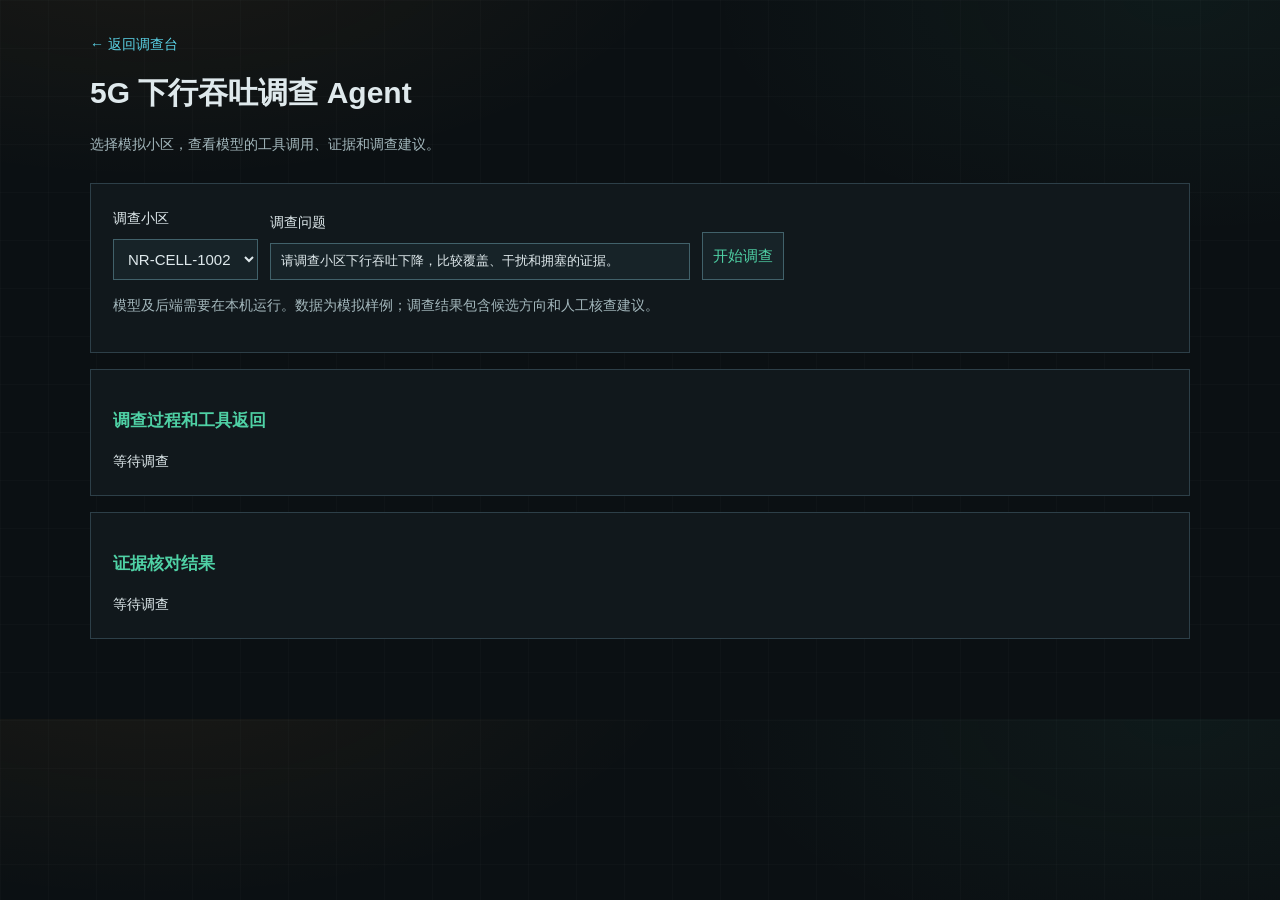
<file: frontend/agent.html>
<!doctype html><html lang="zh-CN"><head><meta charset="utf-8"><meta name="viewport" content="width=device-width,initial-scale=1"><link rel="icon" href="data:,"><title>5G 下行吞吐调查 Agent</title><link rel="stylesheet" href="style.css"><style>body{padding:0 24px 48px}.agent-shell{max-width:1100px;margin:32px auto}.agent-head{margin-bottom:28px}.agent-head h1{font-size:30px;margin:10px 0}.agent-card{background:#11181c;border:1px solid #2d3f48;padding:22px;margin:16px 0}.agent-form{display:flex;gap:12px;flex-wrap:wrap;align-items:end}.agent-form label{display:grid;gap:8px}.agent-form select,.agent-form button{background:#172328;color:#dfe9ec;border:1px solid #41616a;padding:10px;font-size:15px}.agent-form button{cursor:pointer;color:#4fd1a5}.agent-output{white-space:pre-wrap;overflow-wrap:anywhere;font:14px/1.65 Consolas,monospace;color:#dfe9ec;margin-top:12px}.agent-muted{color:#a4b8bd;line-height:1.6}.agent-link{color:#5ad2e6}.agent-heading{font-size:17px;color:#4fd1a5}</style></head><body><main class="agent-shell"><div class="agent-head"><a class="agent-link" href="/">← 返回调查台</a><h1>5G 下行吞吐调查 Agent</h1><p class="agent-muted">选择模拟小区，查看模型的工具调用、证据和调查建议。</p></div><section class="agent-card"><form id="form" class="agent-form"><label>调查小区<select id="cell"><option>NR-CELL-1002</option><option>NR-CELL-1001</option><option>NR-CELL-1003</option><option>NR-CELL-1004</option><option>NR-CELL-1005</option><option>NR-CELL-1006</option><option>NR-CELL-1007</option><option>NR-CELL-1008</option><option>NR-CELL-1009</option><option>NR-CELL-1010</option></select></label><label>调查问题<input id="question" value="请调查小区下行吞吐下降，比较覆盖、干扰和拥塞的证据。" style="background:#172328;color:#dfe9ec;border:1px solid #41616a;padding:10px;width:min(420px,80vw)"></label><button id="submit">开始调查</button></form><p class="agent-muted" id="status">模型及后端需要在本机运行。数据为模拟样例；调查结果包含候选方向和人工核查建议。</p></section><section class="agent-card"><h2 class="agent-heading">调查过程和工具返回</h2><div class="agent-output" id="trace">等待调查</div></section><section class="agent-card"><h2 class="agent-heading">证据核对结果</h2><div class="agent-output" id="answer">等待调查</div></section></main><script>
const form=document.querySelector('#form');form.addEventListener('submit',async e=>{e.preventDefault();let status=document.querySelector('#status'),trace=document.querySelector('#trace'),answer=document.querySelector('#answer'),button=document.querySelector('#submit');button.disabled=true;status.textContent='正在调用模型和调查工具…';trace.textContent='调查中';answer.textContent='等待结果';try{let response=await fetch('/api/agent',{method:'POST',headers:{'Content-Type':'application/json'},body:JSON.stringify({case_id:document.querySelector('#cell').value,question:document.querySelector('#question').value})});let data=await response.json();if(!response.ok)throw new Error(data.detail||response.status);trace.textContent='问题：'+data.question+'\n\n'+data.trace.filter(x=>x.kind==='tool').map(x=>'工具 '+x.name+'\n参数 '+x.arguments+'\n返回 '+JSON.stringify(x.result,null,2)).join('\n\n');const result = data.review;
const names = { COVERAGE: '覆盖变化', INTERFERENCE: '干扰线索', CONGESTION: '资源竞争', NORMAL: '无显著下降', INSUFFICIENT: '证据不足' };
const metrics = Object.entries(result.evidence).map(([id, item]) =>
  id + '  ' + item.metric + '  ' + (item.value == null ? '缺失' : Number(item.value.toFixed(2))));
const checks = Object.entries(result.hypotheses).map(([label, items]) =>
  names[label] + '  ' + items.map(item => item.evidence + ' ' + item.status).join(' · '));
answer.textContent = [names[result.label], result.reason, '', ...metrics, '', ...checks, '', result.next_step].join('\n');status.textContent='调查完成，用时 '+data.seconds+' 秒。已加载诊断 Skill 并核对证据。';}catch(err){status.textContent='调查失败：'+err.message;trace.textContent='无调查结果';}finally{button.disabled=false;}});
</script></body></html>
</file>
<file: frontend/style.css>
/* ============================================================
   RAN FORENSICS — 控制室案卷
   一套变量驱动的工业取证主题：近黑底、信号青、琥珀、珊瑚。
   换风格只需改 :root 里的色板与字体。
   ============================================================ */

:root{
  --bg:#0b1013;
  --bg-2:#0e1418;
  --panel:#11181c;
  --panel-2:#151e23;
  --line:#223037;
  --line-2:#2d3f48;
  --text:#dfe9ec;
  --muted:#8ea2aa;
  --dim:#7c9199;
  --ok:#4fd1a5;
  --signal:#ffb648;
  --bad:#ff7a6b;
  --info:#5ad2e6;
  --ink:#f2f7f8;
  --display:'Bahnschrift','DIN Alternate','Source Han Sans SC','Noto Sans SC','Microsoft YaHei',sans-serif;
  --sans:'Source Han Sans SC','Noto Sans SC','PingFang SC','Microsoft YaHei',sans-serif;
  --mono:'JetBrains Mono','IBM Plex Mono','Consolas','SFMono-Regular',monospace;
  --r:2px;
}

*{box-sizing:border-box}
html{scroll-behavior:smooth}
body{
  margin:0;background:var(--bg);color:var(--text);
  font:14px/1.75 var(--sans);
  -webkit-font-smoothing:antialiased;
  background-image:
    radial-gradient(900px 420px at 12% -10%, #ffb64810, transparent 60%),
    radial-gradient(760px 380px at 92% 0%, #4fd1a50d, transparent 62%),
    linear-gradient(#ffffff04 1px, transparent 1px),
    linear-gradient(90deg, #ffffff04 1px, transparent 1px);
  background-size:auto,auto,48px 48px,48px 48px;
}
a{color:inherit;text-decoration:none}
button{font:inherit;color:inherit;background:none;border:0;cursor:pointer}
:focus-visible{outline:2px solid var(--ok);outline-offset:3px}
.sprite{position:absolute;width:0;height:0;overflow:hidden}
.ico{width:15px;height:15px;flex:0 0 auto;fill:none;stroke:currentColor;stroke-width:1.6;stroke-linecap:round;stroke-linejoin:round}
.mono{font-family:var(--mono);letter-spacing:.05em}
.truncate{max-width:150px;overflow:hidden;text-overflow:ellipsis;white-space:nowrap;display:inline-block;vertical-align:bottom}
.skip{position:fixed;left:16px;top:10px;z-index:50;padding:8px 14px;background:var(--ok);color:#06231a;transform:translateY(-160%);transition:transform .15s}
.skip:focus{transform:none}

/* ---------- 顶栏 ---------- */
.topbar{
  position:sticky;top:0;z-index:30;display:flex;align-items:center;gap:32px;
  min-height:66px;padding:0 24px;
  background:#0b1013e8;border-bottom:1px solid var(--line);
  backdrop-filter:blur(12px);
}
.brand{display:flex;align-items:center;gap:12px;flex:0 0 auto}
.brand-mark{display:grid;grid-template-columns:repeat(2,9px);grid-template-rows:repeat(2,9px);gap:3px}
.brand-mark i{border:1px solid var(--ok);border-radius:1px;opacity:.85}
.brand-mark i:nth-child(2){background:var(--ok);opacity:.35}
.brand-mark i:nth-child(3){background:var(--ok);opacity:.2}
.brand-name{font-family:var(--display);font-size:15px;letter-spacing:.16em;line-height:1.15}
.brand-name small{display:block;margin-top:5px;font-family:var(--sans);font-size:10px;letter-spacing:.08em;color:var(--muted)}
.topbar-case{display:flex;align-items:center;gap:9px;font-size:12px;color:var(--muted);min-width:0}
.topbar-case b{color:var(--text);font-family:var(--mono);font-weight:500;letter-spacing:.03em}
.topbar-case .mono{font-size:9px;color:var(--dim)}
.dot{width:3px;height:3px;border-radius:50%;background:var(--line-2)}
.topbar-actions{margin-left:auto;display:flex;align-items:center;gap:10px;flex:0 0 auto}
.chip{display:inline-flex;align-items:center;gap:6px;padding:6px 10px;border:1px solid var(--line-2);border-radius:100px;font-size:11px;letter-spacing:.04em}
.chip-pending{color:var(--signal);border-color:#ffb64844;background:#ffb6480d}
.chip-pass{color:var(--ok);border-color:#4fd1a544;background:#4fd1a50d}
.btn{display:inline-flex;align-items:center;gap:9px;padding:8px 14px;border:1px solid var(--line-2);border-radius:var(--r);font-size:12px;transition:background .18s,border-color .18s,color .18s}
.btn:hover{background:#ffffff08;border-color:#3d525c}
.btn:disabled{opacity:.55;cursor:progress}
.btn .ico{width:13px;height:13px}

/* ---------- 三栏 ---------- */
.layout{display:grid;grid-template-columns:272px minmax(0,1fr) 384px;align-items:start;border-bottom:1px solid var(--line)}
.rail{border-right:1px solid var(--line);padding:20px 20px 34px;background:#0a0f12cc;position:sticky;top:66px;max-height:calc(100vh - 66px);overflow:auto}
.rail-block+.rail-block{margin-top:26px;padding-top:22px;border-top:1px solid var(--line)}
.rail-title{font-size:9px;color:var(--dim);margin:0 0 13px;letter-spacing:.16em}

.cell-list{list-style:none;margin:0;padding:0;display:flex;flex-direction:column;gap:2px}
.cell-list button{
  width:100%;display:grid;grid-template-columns:1fr auto;gap:2px 10px;align-items:center;text-align:left;
  padding:10px 11px;border:1px solid transparent;border-radius:var(--r);transition:background .15s,border-color .15s;
}
.cell-list button:hover{background:#ffffff06}
.cell-list button[aria-selected="true"]{background:var(--panel-2);border-color:var(--line-2)}
.cell-list .cid{font-family:var(--mono);font-size:12px;letter-spacing:.02em}
.cell-list .cmeta{grid-column:1;font-size:10px;color:var(--dim)}
.cell-list .cdot{grid-row:1/3;grid-column:2;width:6px;height:6px;border-radius:50%;background:var(--dim)}
.cell-list .cdot.ok{background:var(--ok)}
.cell-list .cdot.warn{background:var(--signal)}
.cell-list .cdot.bad{background:var(--bad)}

.facts{margin:0;display:flex;flex-direction:column;gap:8px;font-size:11px}
.facts>div{display:flex;justify-content:space-between;gap:12px}
.facts dt{color:var(--dim)}
.facts dd{margin:0;color:var(--text);font-family:var(--mono);font-size:11px}

.timeline{list-style:none;margin:0;padding:0 0 0 6px;font-size:11.5px;color:var(--muted)}
.timeline li{position:relative;padding:0 0 15px 22px;line-height:1.5}
.timeline li:before{content:'';position:absolute;left:3px;top:6px;width:6px;height:6px;border-radius:50%;background:var(--line-2);box-shadow:0 0 0 3px var(--bg)}
.timeline li:after{content:'';position:absolute;left:5.5px;top:14px;bottom:2px;width:1px;background:var(--line)}
.timeline li:last-child:after{display:none}
.timeline li.done{color:var(--muted)}
.timeline li.done:before{background:var(--ok)}
.timeline li.active{color:var(--ink)}
.timeline li.active:before{background:var(--signal);box-shadow:0 0 0 3px var(--bg),0 0 0 5px #ffb64826}
.timeline .mono{color:var(--dim);margin-right:7px;font-size:9px}

/* ---------- 案件主体 ---------- */
.stage{padding:26px 28px 44px;min-width:0}
.eyebrow{font-size:9px;letter-spacing:.18em;color:var(--dim);margin:0 0 10px;text-transform:uppercase}
.incident-head h1{font-family:var(--display);font-size:30px;letter-spacing:.02em;margin:0;color:var(--ink);line-height:1.2;display:flex;align-items:baseline;gap:12px;flex-wrap:wrap}
.sector{font-family:var(--sans);font-size:11px;letter-spacing:.04em;color:var(--muted);border:1px solid var(--line-2);border-radius:100px;padding:3px 9px}
.complaint{margin:9px 0 0;color:var(--muted);font-size:12.5px}

.headline{display:grid;grid-template-columns:1fr;gap:20px;align-items:start;margin:22px 0 6px}
.headline-num{display:block}
.headline .label{font-size:9px;color:var(--dim);letter-spacing:.16em;display:block;margin-bottom:6px}
.big{display:flex;align-items:baseline;gap:7px}
.big b{font-family:var(--display);font-size:52px;line-height:1;color:var(--ink);letter-spacing:-.01em}
.big .unit{font-size:12px;color:var(--muted);font-family:var(--mono)}
.sub{display:flex;align-items:center;gap:10px;margin-top:9px;font-size:11px;color:var(--dim);font-family:var(--mono)}
.delta{font-family:var(--mono);font-size:11px;padding:2px 7px;border-radius:var(--r);letter-spacing:.02em}
.delta.neg{color:var(--bad);background:#ff7a6b14;border:1px solid #ff7a6b33}
.delta.flat{color:var(--muted);background:#ffffff08;border:1px solid var(--line-2)}

.tiles{display:grid;grid-template-columns:repeat(5,1fr);gap:1px;background:var(--line);border:1px solid var(--line)}
.tile{background:var(--panel);padding:10px 12px 9px;min-width:0}
.tile-top{display:flex;align-items:center;justify-content:space-between;gap:7px;margin-bottom:7px}
.tile dt{font-family:var(--mono);font-size:9px;color:var(--dim);letter-spacing:.07em;margin:0;white-space:nowrap}
.tile dd{margin:0;display:flex;align-items:baseline;gap:8px;font-family:var(--display);font-size:18px;color:var(--ink);letter-spacing:.01em;white-space:nowrap}
.tile .was{font-family:var(--mono);font-size:9.5px;color:var(--dim);letter-spacing:0}
.tile .flag{font-family:var(--mono);font-size:9px;padding:1px 5px;border-radius:2px;white-space:nowrap}
.tile .flag.down{color:var(--bad);background:#ff7a6b12}
.tile .flag.up{color:var(--signal);background:#ffb64812}
.tile .flag.ok{color:var(--ok);background:#4fd1a512}
.tile .flag.na{color:var(--signal);background:#ffb64812}

/* PRB 频谱带 */
.prb-strip{display:flex;gap:1px;margin-top:7px;height:7px}
.prb-strip i{flex:1;background:#ffffff0d;border-radius:.5px}
.prb-strip i.on{background:var(--signal);opacity:.75}
.prb-strip i.hot{background:var(--bad);opacity:.9}

/* ---------- 区块标题 ---------- */
.block{margin-top:34px}
.block-head{display:flex;align-items:baseline;justify-content:space-between;gap:18px;flex-wrap:wrap;padding-bottom:11px;border-bottom:1px solid var(--line);margin-bottom:16px}
.block-head h2{margin:0;font-size:14px;letter-spacing:.03em;font-weight:600;color:var(--ink);display:flex;align-items:baseline;gap:11px}
.block-head .sub{font-size:9px;color:var(--dim);letter-spacing:.14em}
.block-note{margin:0;font-size:10.5px;color:var(--dim)}

/* ---------- 假设卡 ---------- */
.hyp-grid{display:grid;grid-template-columns:1fr 1fr;gap:12px}
.hyp{border:1px solid var(--line);background:var(--panel);border-radius:var(--r);padding:14px 15px 12px;position:relative;overflow:hidden;transition:border-color .18s,background .18s}
.hyp:hover{border-color:var(--line-2);background:var(--panel-2)}
.hyp:before{content:'';position:absolute;left:0;top:0;bottom:0;width:2px;background:var(--line-2)}
.hyp.sup:before{background:var(--ok)}
.hyp.ref:before{background:var(--bad)}
.hyp.inc:before{background:var(--signal)}
.hyp-top{display:flex;align-items:center;gap:9px;margin-bottom:9px}
.hyp-code{font-family:var(--mono);font-size:10px;color:var(--dim);border:1px solid var(--line-2);padding:1px 6px;border-radius:2px}
.hyp-name{font-size:13.5px;color:var(--ink);font-weight:500;margin:0}
.pill{margin-left:auto;font-family:var(--mono);font-size:9.5px;letter-spacing:.06em;padding:3px 8px;border-radius:100px;border:1px solid}
.pill.sup{color:var(--ok);border-color:#4fd1a544;background:#4fd1a50f}
.pill.ref{color:var(--bad);border-color:#ff7a6b40;background:#ff7a6b0f}
.pill.inc{color:var(--signal);border-color:#ffb64844;background:#ffb6480f}
.hyp-statement{margin:0 0 11px;font-size:11px;line-height:1.7;color:var(--muted)}
.checks{list-style:none;margin:0;padding:0;display:flex;flex-direction:column;gap:5px}
.checks li{display:grid;grid-template-columns:14px 1fr auto;gap:8px;align-items:baseline;font-size:11px;line-height:1.55;color:var(--muted)}
.checks .mark{width:14px;height:14px;border-radius:50%;display:flex;align-items:center;justify-content:center;align-self:center}
.checks .mark.ok{color:var(--ok);background:#4fd1a514}
.checks .mark.no{color:var(--bad);background:#ff7a6b14}
.checks .mark.na{color:var(--signal);background:#ffb64814}
.checks .mark .ico{width:9px;height:9px;stroke-width:2.4}
.checks b{font-family:var(--mono);font-weight:500;color:var(--text);font-size:10.5px}
.checks .thr{font-family:var(--mono);font-size:9.5px;color:var(--dim);white-space:nowrap}
.hyp-foot{display:flex;align-items:center;gap:8px;margin-top:10px;padding-top:9px;border-top:1px solid var(--line);font-size:10px;color:var(--dim);font-family:var(--mono)}
.hyp-foot .seg{display:flex;gap:2px;margin-left:auto}
.hyp-foot .seg i{width:10px;height:3px;background:#ffffff12;border-radius:1px}
.hyp-foot .seg i.on{background:var(--ok)}
.hyp.ref .hyp-foot .seg i.on{background:var(--bad)}
.hyp.inc .hyp-foot .seg i.on{background:var(--signal)}

/* ---------- 证据表 ---------- */
.filters{display:flex;align-items:center;gap:6px;flex-wrap:wrap}
.filter{font-size:10.5px;padding:4px 10px;border:1px solid var(--line-2);border-radius:100px;color:var(--muted);transition:all .15s}
.filter:hover{color:var(--text)}
.filter.is-on{color:#06231a;background:var(--ok);border-color:var(--ok)}
.toggle{display:flex;align-items:center;gap:6px;margin-left:8px;font-size:10.5px;color:var(--dim);cursor:pointer;user-select:none}
.toggle input{accent-color:var(--signal);margin:0}

.table-wrap{overflow-x:auto;border:1px solid var(--line);border-radius:var(--r)}
.ledger{width:100%;border-collapse:collapse;font-size:11.5px}
.ledger th{
  text-align:left;font-family:var(--mono);font-weight:400;font-size:9px;letter-spacing:.1em;color:var(--dim);
  padding:9px 12px;background:#0d1418;border-bottom:1px solid var(--line);white-space:nowrap;position:sticky;top:0;
}
.ledger td{padding:8px 12px;border-bottom:1px solid #1b262c;vertical-align:baseline}
.ledger tbody tr:last-child td{border-bottom:0}
.ledger tbody tr:hover{background:#ffffff05}
.ledger .id{font-family:var(--mono);font-size:10px;color:var(--info);white-space:nowrap}
.ledger .metric{color:var(--text)}
.ledger .num{text-align:right;font-family:var(--mono);font-variant-numeric:tabular-nums;white-space:nowrap}
.ledger .thr{font-family:var(--mono);font-size:10px;color:var(--dim);white-space:nowrap}
.dir{display:inline-flex;align-items:center;gap:5px;font-family:var(--mono);font-size:9.5px;padding:2px 7px;border-radius:2px;white-space:nowrap}
.dir.supports{color:var(--ok);background:#4fd1a512}
.dir.refutes{color:var(--bad);background:#ff7a6b12}
.dir.neutral{color:var(--muted);background:#ffffff08}
.table-foot{margin:9px 2px 0;font-size:9.5px;color:var(--dim)}

/* ---------- 结论栏 ---------- */
.verdict{border-left:1px solid var(--line);padding:26px 22px 40px;background:#0a0f12b3;position:sticky;top:66px;max-height:calc(100vh - 66px);overflow:auto}
.verdict-card{background:var(--panel-2);border:1px solid var(--line-2);border-left:3px solid var(--signal);padding:16px 16px 14px;border-radius:var(--r)}
.verdict-card .eyebrow{margin-bottom:8px}
.cause{font-family:var(--display);font-size:27px;line-height:1.2;margin:0;color:var(--ink);letter-spacing:.02em}
.cause-code{font-size:9.5px;color:var(--dim);margin:6px 0 14px;letter-spacing:.1em}
.meter{display:flex;gap:3px;margin:0 0 9px}
.meter i{flex:1;height:12px;background:#ffffff0f;border-radius:1px;transition:background .3s}
.meter i.on{background:var(--ok)}
.meter i.warn{background:var(--signal)}
.meter i.bad{background:var(--bad)}
.conf-line{display:flex;align-items:baseline;gap:8px;margin:0;font-size:10px;color:var(--dim);flex-wrap:wrap}
.conf-line b{font-family:var(--mono);font-size:13px;color:var(--ink)}
.conf-note{font-size:9px;color:var(--dim);font-style:normal}
.reason{margin:12px 0 0;font-size:11.5px;line-height:1.8;color:var(--muted);padding-top:11px;border-top:1px solid var(--line)}

.verdict-section{margin-top:22px}
.verdict-section h3{font-size:9px;letter-spacing:.16em;color:var(--dim);margin:0 0 10px}
.rule-out{list-style:none;margin:0;padding:0;display:flex;flex-direction:column;gap:9px}
.rule-out li{font-size:11px;line-height:1.65;color:var(--muted);padding-left:11px;border-left:1px solid var(--line-2)}
.rule-out .why{display:block;margin-top:2px;color:var(--dim);font-size:10.5px}
.rule-out .why b{font-family:var(--mono);color:var(--bad);font-weight:500}
.gaps{list-style:none;margin:0;padding:0;display:flex;flex-direction:column;gap:6px;font-size:11px;color:var(--muted)}
.gaps li{padding-left:12px;position:relative;line-height:1.6}
.gaps li:before{content:'';position:absolute;left:0;top:8px;width:5px;height:5px;border:1px solid var(--signal);border-radius:50%}
.actions{margin:0;padding:0;list-style:none;counter-reset:a;display:flex;flex-direction:column;gap:9px}
.actions li{counter-increment:a;font-size:11px;line-height:1.65;color:var(--muted);padding-left:24px;position:relative}
.actions li:before{content:counter(a,decimal-leading-zero);position:absolute;left:0;top:1px;font-family:var(--mono);font-size:9px;color:var(--dim);border:1px solid var(--line-2);padding:1px 4px;border-radius:2px}
.actions b{color:var(--text);font-weight:500}
.approval{font-size:9px;color:var(--dim);margin:12px 0 0;line-height:1.6}

.receipt{margin-top:24px;padding-top:14px;border-top:1px dashed var(--line-2);font-size:10px;color:var(--dim)}
.receipt p{margin:0 0 4px}
.receipt-status{color:var(--muted);font-size:11px}
.receipt.is-pass{border-top-color:#4fd1a544}
.receipt.is-pass .receipt-status{color:var(--ok)}
.receipt-hash{font-size:9px;word-break:break-all;color:var(--dim)}
.report-link{margin:6px 0 0;font-size:10px}
.report-link-a{color:var(--info);border-bottom:1px solid #5ad2e644;padding-bottom:1px}
.report-link-a:hover{color:var(--ink);border-bottom-color:var(--info)}

/* ---------- 页脚 ---------- */
.foot{display:flex;justify-content:space-between;gap:20px;flex-wrap:wrap;padding:18px 24px 26px;font-size:10px;color:var(--dim)}
.foot p{margin:0}
.foot .mono{font-size:9px;letter-spacing:.1em}
.noscript{padding:20px;background:#301c14;color:#ffd9c9}

/* ---------- 动效 ---------- */
@keyframes rise{from{opacity:0;transform:translateY(8px)}to{opacity:1;transform:none}}
.hyp,.tile,.verdict-card,.incident-head{animation:rise .45s cubic-bezier(.2,.7,.2,1) both;animation-delay:var(--d,0s)}
@media (prefers-reduced-motion:reduce){
  *,*:before,*:after{animation-duration:.001ms!important;transition-duration:.001ms!important}
  html{scroll-behavior:auto}
}

/* ---------- 响应式 ---------- */
@media (max-width:1240px){
  .layout{grid-template-columns:240px minmax(0,1fr) 340px}
  .headline{grid-template-columns:1fr;gap:18px;align-items:start}
}
@media (max-width:1080px){
  .layout{grid-template-columns:1fr}
  .rail{position:static;max-height:none;border-right:0;border-bottom:1px solid var(--line);display:grid;grid-template-columns:1.1fr 1fr 1fr;gap:22px;padding:18px 20px}
  .rail-block+.rail-block{margin:0;padding:0;border:0}
  .verdict{position:static;max-height:none;border-left:0;border-top:1px solid var(--line)}
  .verdict>*{max-width:760px}
}
@media (max-width:760px){
  .topbar{flex-wrap:wrap;gap:10px;padding:12px 16px}
  .topbar-case{order:3;width:100%}
  .stage{padding:20px 16px 34px}
  .rail{grid-template-columns:1fr;gap:18px}
  .headline{grid-template-columns:1fr}
  .big b{font-size:44px}
  .tiles{grid-template-columns:1fr 1fr}
  .hyp-grid{grid-template-columns:1fr}
  .verdict{padding:22px 16px 32px}
  .foot{padding:16px}
}
</file>
